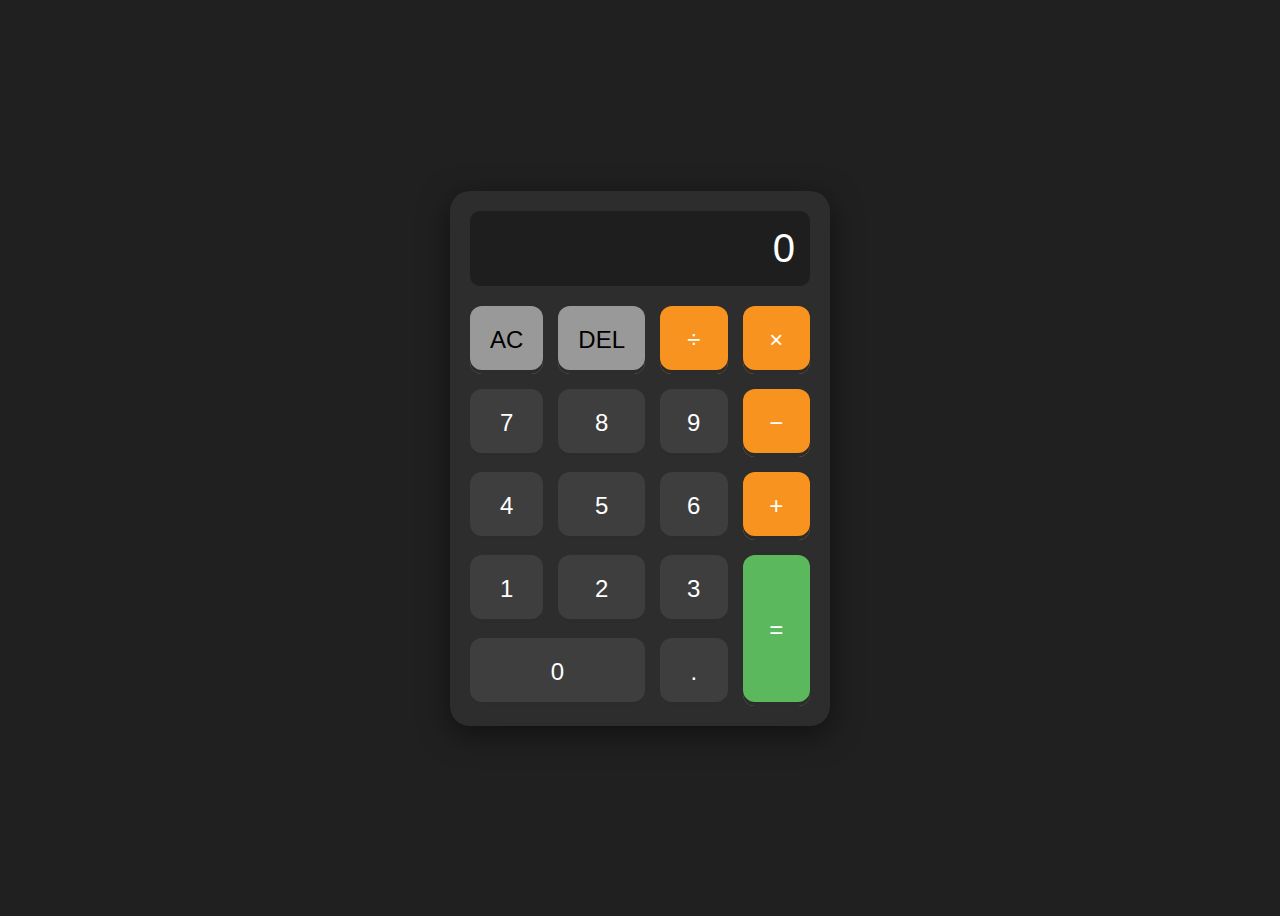
<file: Project1_Calculator/index.html>
<!DOCTYPE html>
<html lang="en">
<head>
  <meta charset="UTF-8">
  <title>Real Calculator</title>
  <link rel="stylesheet" href="style.css">
</head>
<body>
  <div class="calculator">
    <div class="display" id="display">0</div>
    <div class="buttons">
      <button class="btn function" onclick="clearDisplay()">AC</button>
      <button class="btn function" onclick="deleteLast()">DEL</button>
      <button class="btn operator" onclick="appendValue('/')">÷</button>
      <button class="btn operator" onclick="appendValue('*')">×</button>

      <button class="btn" onclick="appendValue('7')">7</button>
      <button class="btn" onclick="appendValue('8')">8</button>
      <button class="btn" onclick="appendValue('9')">9</button>
      <button class="btn operator" onclick="appendValue('-')">−</button>

      <button class="btn" onclick="appendValue('4')">4</button>
      <button class="btn" onclick="appendValue('5')">5</button>
      <button class="btn" onclick="appendValue('6')">6</button>
      <button class="btn operator" onclick="appendValue('+')">+</button>

      <button class="btn" onclick="appendValue('1')">1</button>
      <button class="btn" onclick="appendValue('2')">2</button>
      <button class="btn" onclick="appendValue('3')">3</button>
      <button class="btn equal" onclick="calculate()">=</button>

      <button class="btn zero" onclick="appendValue('0')">0</button>
      <button class="btn" onclick="appendValue('.')">.</button>
    </div>
  </div>
  <script src="script.js"></script>
</body>
</html>
</file>
<file: Project1_Calculator/style.css>
body {
    background-color: #202020;
    display: flex;
    justify-content: center;
    align-items: center;
    height: 100vh;
    font-family: 'Segoe UI', sans-serif;
  }
  
  .calculator {
    background-color: #2d2d2d;
    border-radius: 20px;
    box-shadow: 0px 8px 30px rgba(0, 0, 0, 0.5);
    padding: 20px;
    width: 340px;
  }
  
  .display {
    background-color: #1e1e1e;
    color: #fff;
    font-size: 2.5rem;
    text-align: right;
    padding: 15px;
    border-radius: 10px;
    margin-bottom: 20px;
    overflow-x: auto;
  }
  
  .buttons {
    display: grid;
    grid-template-columns: repeat(4, 1fr);
    gap: 15px;
  }
  
  .btn {
    background-color: #3e3e3e;
    color: #fff;
    font-size: 1.5rem;
    padding: 20px;
    border: none;
    border-radius: 12px;
    box-shadow: inset 0 -4px #2c2c2c;
    cursor: pointer;
    transition: 0.2s;
  }
  
  .btn:hover {
    background-color: #4a4a4a;
  }
  
  .operator {
    background-color: #f7931e;
  }
  
  .operator:hover {
    background-color: #f9a63f;
  }
  
  .function {
    background-color: #999;
    color: #000;
  }
  
  .equal {
    grid-row: span 2;
    background-color: #5cb85c;
  }
  
  .equal:hover {
    background-color: #4cae4c;
  }
  
  .zero {
    grid-column: span 2;
  }
</file>
